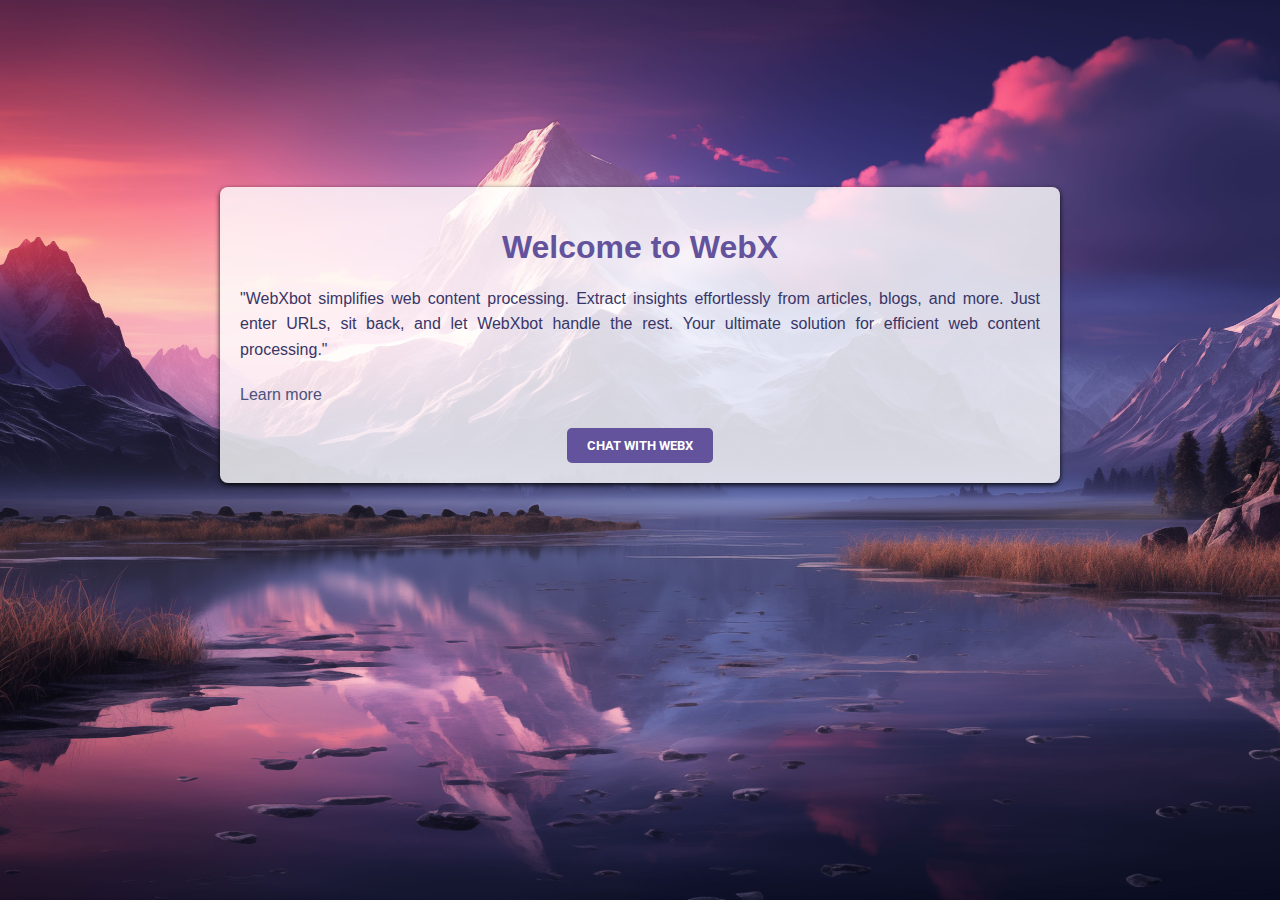
<file: templates/intro.html>
<!DOCTYPE html>
<html lang="en">
<head>
    <meta charset="UTF-8">
    <meta name="viewport" content="width=device-width, initial-scale=1.0">
    <title>WEBX Intro</title>
    <link href="https://fonts.googleapis.com/css2?family=Roboto:wght@400;700&display=swap" rel="stylesheet">
    <style>
        body {
            font-family: 'Poppins', sans-serif; /* Change the font-family to Poppins */
            margin: 0;
            padding: 0;
            background-image: url('/static/bg8.jpg');
            background-size: cover;
            background-position: center top; /* Adjusted background position */
            background-attachment: fixed;
            color: #fff; /* White text */
            background-color: rgba(0, 0, 0, 0.5); /* Semi-transparent black background */
            height: 100vh; /* Set the height of the body to the full viewport height */
            display: flex;
            justify-content: center; /* Center content horizontally */
            align-items: center; /* Center content vertically */
        }
        
        .container {
            max-width: 800px;
            margin: -180px auto 50px auto;
            padding: 20px;
            background-color: rgba(255, 255, 255, 0.8); /* Semi-transparent white background */
            border-radius: 8px;
            box-shadow: 0 2px 5px rgba(0, 0, 0, 0.9);
            text-align: justify;
            color: #383667; /* Dark purple text */
        }

        h1 {
            text-align: center;
            color: #63539C; /* Light purple heading */
            margin-bottom: 20px;
        }

        p {
            margin-bottom: 20px;
            line-height: 1.6;
        }

        a {
            color: #4D5180; /* Dark purple link */
            text-decoration: none;
            cursor: pointer;
        }

        a:hover {
            color: #AA5F8D; /* Light purple on hover */
        }

        .more-info-container {
            overflow-y: auto;
            max-height: 200px; /* Adjust the height as needed */
        }

        .more-info {
            display: none;
        }

        .button-container {
            text-align: center;
        }

        button {
            background-color: #63539C; /* Dark purple button */
            color: #fff; /* White text */
            padding: 10px 20px;
            border: none;
            border-radius: 5px;
            cursor: pointer;
            font-family: 'Roboto', sans-serif;
            font-weight: bold;
            text-transform: uppercase;
            box-shadow: 0 2px 4px rgba(0, 0, 0, 0.0);
        }

        button:hover {
            background-color: #7E568A; /* Light purple on hover */
        }
    </style>
</head>
<body>
    <div class="container">
        <h1>Welcome to WebX</h1>
        <p>"WebXbot simplifies web content processing. Extract insights effortlessly from articles, blogs, and more. Just enter URLs, sit back, and let WebXbot handle the rest. Your ultimate solution for efficient web content processing."</p>
        <p><a href="#" id="learn-more">Learn more</a></p>
        <div class="more-info-container">
            <div class="more-info" id="moreInfo">
                <p>In an era defined by the overwhelming abundance of internet-based information, efficiently distilling relevant insights from web content is paramount. A comprehensive system adept at effective information retrieval is introduced, leveraging advanced NLP techniques and similarity search methodologies.</p>
                <p>By integrating LangChain's Web Loader for data acquisition and embeddings for text representation, the system endeavors to streamline the querying and retrieval process from diverse online sources. Leveraging FAISS, a robust similarity search library, facilitates swift indexing and retrieval, thereby enhancing user engagement and experience.</p>
                <p>The system's architecture and functionalities are explored, elucidating its components and processes for efficient information extraction from web content. Implementation involves text splitting, embedding vector generation, and FAISS indexing, with resultant embeddings stored and indexed for enhanced retrieval speed. While the method showcases notable advantages in its speed and accuracy, it may require optimization for optimal performance in handling vast and varied datasets.</p>
                <p>Ultimately, this system offers a robust solution for navigating the vast landscape of online information, empowering users to pose queries and receive relevant answers from article websites seamlessly.</p>
            </div>
        </div>
        <div class="button-container">
            <a href="/index.html"><button>Chat with WebX</button></a>
        </div>
    </div>

    <script>
        document.addEventListener('DOMContentLoaded', function() {
            const learnMoreLink = document.getElementById('learn-more');
            const moreInfo = document.getElementById('moreInfo');

            learnMoreLink.addEventListener('click', function(event) {
                event.preventDefault();
                if (moreInfo.style.display === 'none') {
                    moreInfo.style.display = 'block';
                    learnMoreLink.textContent = 'Hide details';
                } else {
                    moreInfo.style.display = 'none';
                    learnMoreLink.textContent = 'Learn more';
                }
            });
        });
    </script>
</body>
</html>
</file>
